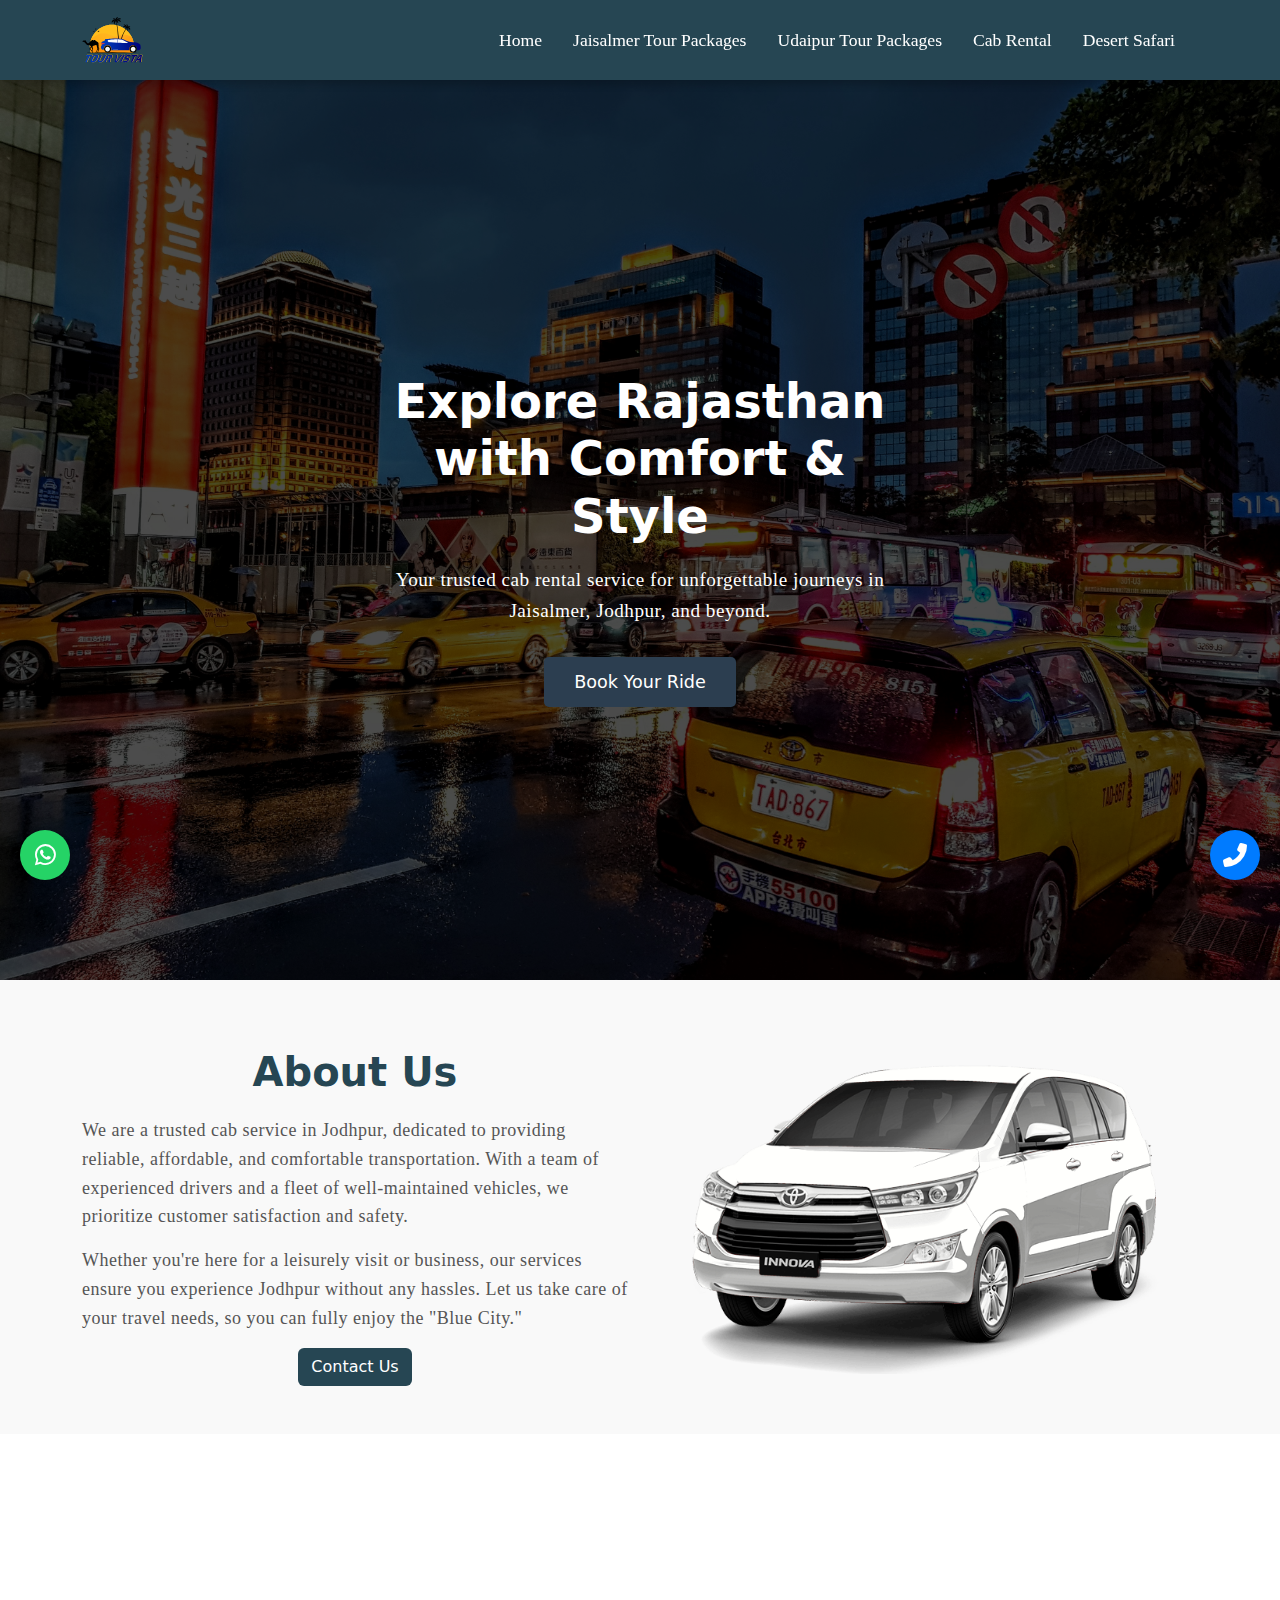
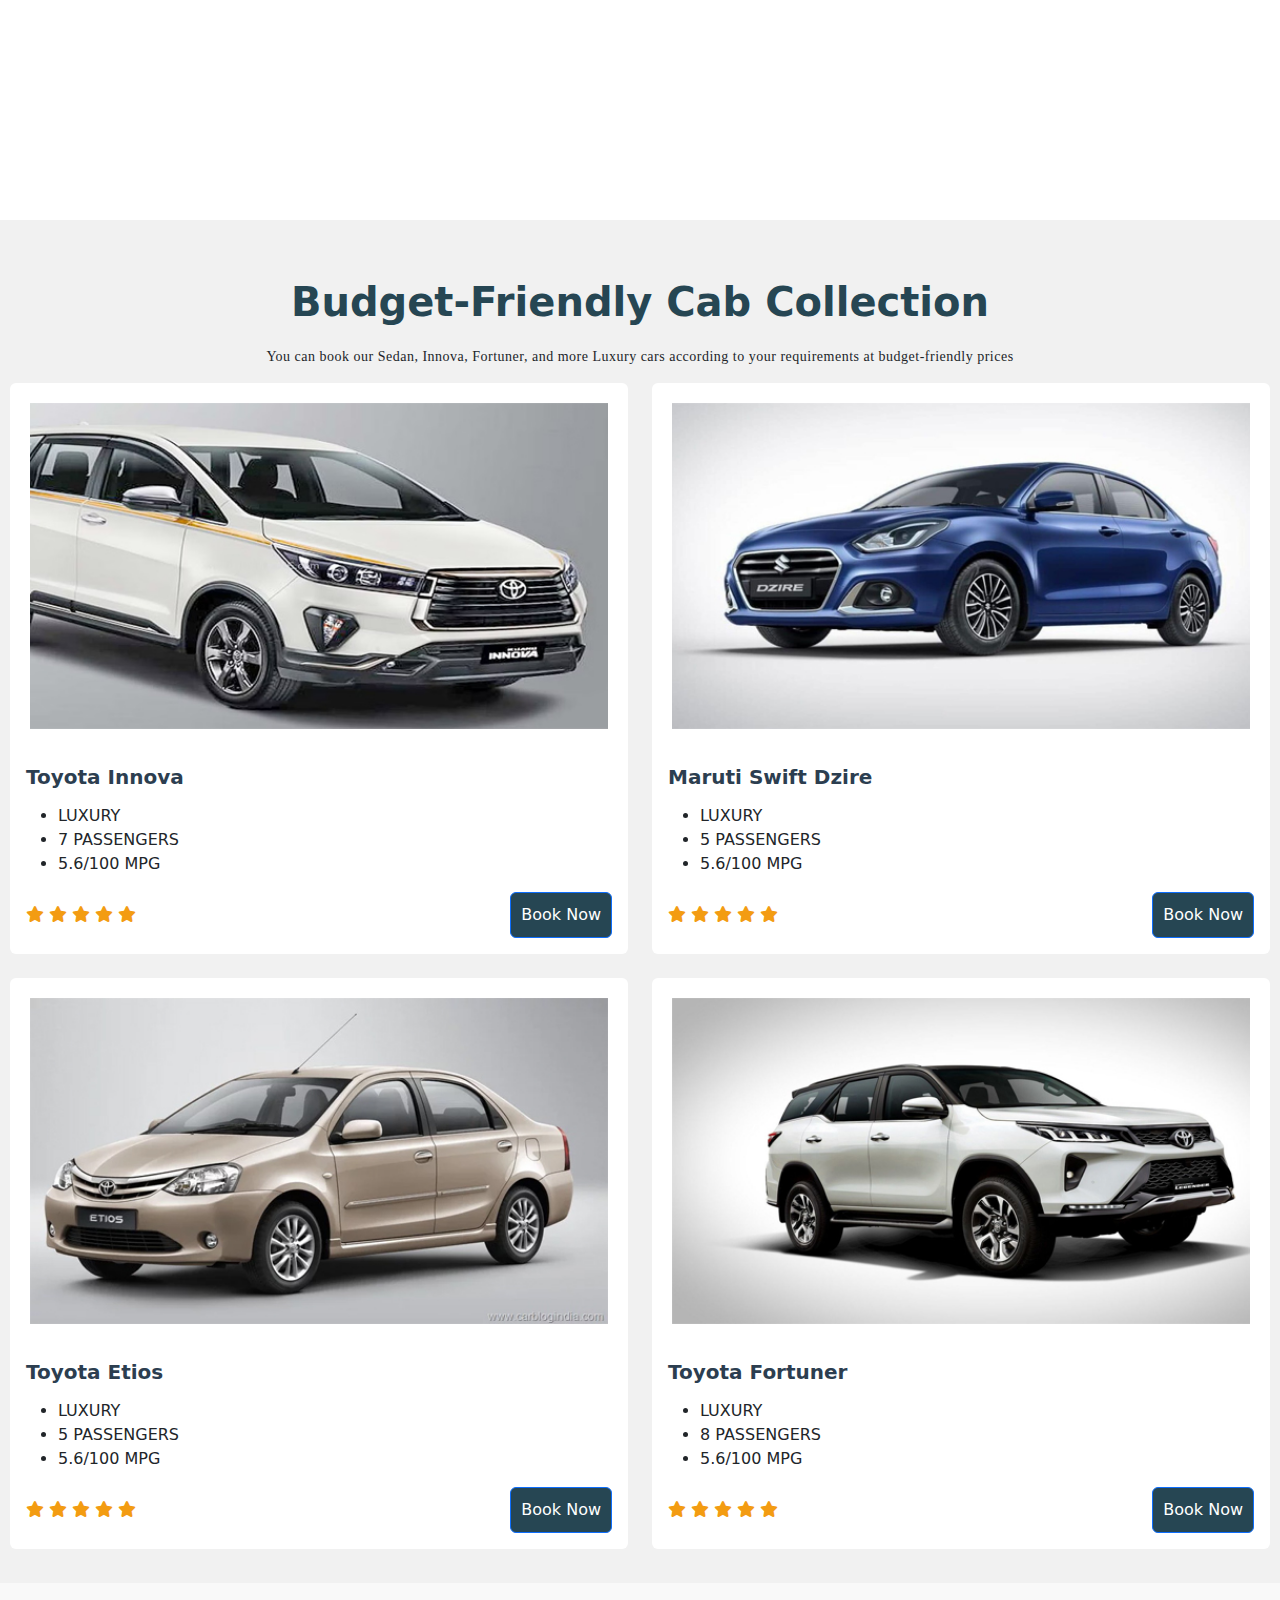
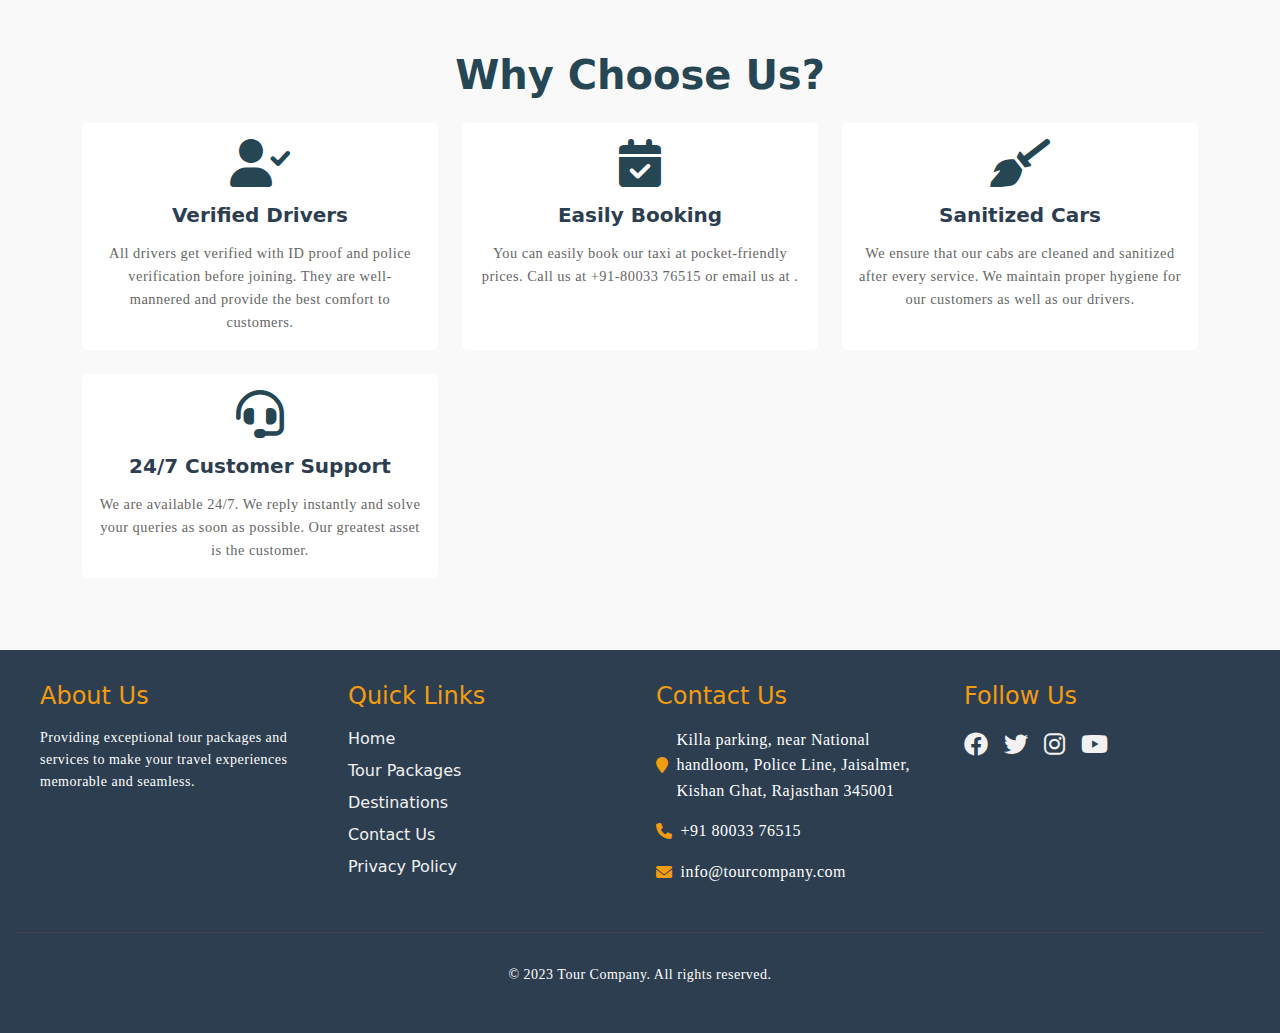
<file: cabrental.html>
<!doctype html>
<html lang="en">
  <head>
    <meta charset="utf-8">
    <meta name="viewport" content="width=device-width, initial-scale=1">
    <title>Cab Rental</title>
    <link href="https://cdn.jsdelivr.net/npm/bootstrap@5.3.3/dist/css/bootstrap.min.css" rel="stylesheet" integrity="sha384-QWTKZyjpPEjISv5WaRU9OFeRpok6YctnYmDr5pNlyT2bRjXh0JMhjY6hW+ALEwIH" crossorigin="anonymous">
    <link rel="stylesheet" href="https://cdnjs.cloudflare.com/ajax/libs/font-awesome/6.0.0-beta3/css/all.min.css">

       <!-- Owl Carousel CSS -->
       <link rel="stylesheet" href="https://cdnjs.cloudflare.com/ajax/libs/OwlCarousel2/2.3.4/assets/owl.carousel.min.css" />
       <link rel="stylesheet" href="https://cdnjs.cloudflare.com/ajax/libs/OwlCarousel2/2.3.4/assets/owl.theme.default.min.css" />

       <link rel="stylesheet" href="cabrental.css">

  </head>
  <body>


    
    <!-- WhatsApp Button -->
    <a href="https://wa.link/q9j4ri" class="whatsapp-button" target="_blank">
      <i class="fab fa-whatsapp"></i>
    </a>
    
    <!-- Call Button -->
    <a href="tel:+91-80033 76515" class="call-button">
      <i class="fas fa-phone-alt"></i>
    </a>


  <!-- navbar -->

  
<!-- Sticky Navbar -->
<nav class="navbar navbar-expand-lg navbar-dark sticky-top">
    <div class="container">
      <!-- Brand Name -->
      <a class="navbar-brand" href="index.html"><img src="images/logo.svg" alt="" class="logo"></a>
      <!-- Navbar Toggler for small screens -->
      <button class="navbar-toggler" type="button" data-bs-toggle="collapse" data-bs-target="#navbarNav" aria-controls="navbarNav" aria-expanded="false" aria-label="Toggle navigation">
        <span class="navbar-toggler-icon"></span>
      </button>
      <!-- Navbar Links -->
      <div class="collapse navbar-collapse" id="navbarNav">
        <ul class="navbar-nav ms-auto">
          <li class="nav-item">
            <a class="nav-link" href="index.html">Home</a>
          </li>
          <li class="nav-item">
            <a class="nav-link" href="jhodpur.html">Jaisalmer Tour Packages</a>
          </li>
          <li class="nav-item">
            <a class="nav-link" href="udaipur.html">Udaipur Tour Packages</a>
          </li>
          <li class="nav-item">
            <a class="nav-link" href="cabrental.html">Cab Rental</a>
          </li>
          <li class="nav-item">
            <a class="nav-link" href="desertsafari.html">Desert Safari</a>
          </li>
        </ul>
      </div>
    </div>
  </nav>
  

  

  <section class="hero-section">
    <div class="overlay"></div>
    <div class="hero-content">
      <h1>Explore Rajasthan with Comfort & Style</h1>
      <p>Your trusted cab rental service for unforgettable journeys in Jaisalmer, Jodhpur, and beyond.</p>
      <a href="tel:80033 76515" class="hero-btn">Book Your Ride</a>
    </div>
  </section>
  <!-- about us -->
  <section class="about-section py-5">
    <div class="container">
      <div class="row align-items-center">
        <!-- Left side text -->
        <div class="col-md-6">
          <h1>About Us</h1>
          <p>We are a trusted cab service in Jodhpur, dedicated to providing reliable, affordable, and comfortable transportation. With a team of experienced drivers and a fleet of well-maintained vehicles, we prioritize customer satisfaction and safety.</p>
          <p>Whether you're here for a leisurely visit or business, our services ensure you experience Jodhpur without any hassles. Let us take care of your travel needs, so you can fully enjoy the "Blue City."</p>
          <div class="text-center">
            <a href=" https://wa.link/q9j4ri
            " class="btn text-primary btnbook2"> Contact Us</a>
          </div>
        </div>

        <!-- Right side image -->
        <div class="col-md-6">
          <img src="cabimg/about-us.png" alt="Jodhpur Cab Service" class="img-fluid rounded">
        </div>
      </div>
    </div>
  </section>

  <!-- feature section -->

  <section class="features-section text-white text-center">
    <!-- Background Image -->
    <div class="fixed-bg"></div>
  
    <!-- Overlay Content -->
    <div class="container py-5">
      <div class="row">
        <!-- Feature 1 -->
        <div class="col-md-4">
          <div class="feature-box p-4">
            <i class="fas fa-tags fa-3x mb-3"></i> <!-- Icon for Best Price Guaranteed -->
            <h3>Best Price Guaranteed</h3>
            <p>A more recently with desktop softy like Aldus PageMaker.</p>
          </div>
        </div>
        <!-- Feature 2 -->
        <div class="col-md-4">
          <div class="feature-box p-4">
            <i class="fas fa-headset fa-3x mb-3"></i> <!-- Icon for 24/7 Customer Care -->
            <h3>24/7 Customer Care</h3>
            <p>Customer service at Lucky Cab Service, available anytime.</p>
          </div>
        </div>
        <!-- Feature 3 -->
        <div class="col-md-4">
          <div class="feature-box p-4">
            <i class="fas fa-calendar-alt fa-3x mb-3"></i> <!-- Icon for Easy Bookings -->
            <h3>Easy Bookings</h3>
            <p>Booking calendar to ensure seamless and convenient reservations.</p>
          </div>
        </div>
      </div>
    </div>
  </section>
  
  <!-- cab collection -->

  <div class="container-fluid mt-5" style="background-color: rgb(241, 241, 241); padding: 10px; margin-top: 20px;">
    <h1 class="text-center mt-5">Budget-Friendly Cab Collection</h1>
    <p class="text-center">You can book our Sedan, Innova, Fortuner, and more Luxury cars according to your requirements at budget-friendly prices</p>
    <div class="row">
        <div class="col-md-6 mb-4">
            <div class="card">
               
              
                <img src="cabimg/cab-1.jpg" class="card-img-top" alt="Toyota Innova">
                <div class="card-body">
                  <h5 class="card-title">Toyota Innova</h5>

                    <p class="card-text">
                        <ul>
                            <li>LUXURY</li>
                            <li>7 PASSENGERS</li>
                            <li>5.6/100 MPG</li>
                        </ul>
                    </p>
                    <div class="d-flex justify-content-between align-items-center">

                      <div class="rating ">
                        <span class="fa fa-star checked"></span>
                        <span class="fa fa-star checked"></span>
                        <span class="fa fa-star checked"></span>
                        <span class="fa fa-star checked"></span>
                        <span class="fa fa-star checked"></span>
                    </div>                      <a href="tel:80033 76515" class="btn btn-primary btnbook">Book Now</a>
                    </div>
                   
                    
                </div>
            </div>
        </div>
<div class="col-md-6 mb-4">
            <div class="card">
             
              
                <img src="cabimg/cab-2.jpg" class="card-img-top" alt="Maruti Suzuki Ertiga">
                <div class="card-body">
                  <h5 class="card-title">Maruti Swift Dzire</h5>

                    <p class="card-text">
                        <ul>
                            <li>LUXURY</li>
                            <li>5 PASSENGERS</li>
                            <li>5.6/100 MPG</li>
                        </ul>
                    </p>
                    <div class="d-flex justify-content-between align-items-center">
                      <div class="rating ">
                        <span class="fa fa-star checked"></span>
                        <span class="fa fa-star checked"></span>
                        <span class="fa fa-star checked"></span>
                        <span class="fa fa-star checked"></span>
                        <span class="fa fa-star checked"></span>
                    </div>
                        <a href="tel:80033 76515" class="btn btn-primary">Book Now</a>
                    </div>
                  
                </div>
            </div>
        </div>
    </div>


    <div class="row">
      <div class="col-md-6 mb-4">
          <div class="card">
           
            
              <img src="cabimg/cab-3.jpg" class="card-img-top" alt="Toyota Innova">
              <div class="card-body">
                <h5 class="card-title">Toyota Etios</h5>

                  <p class="card-text">
                      <ul>
                          <li>LUXURY</li>
                          <li>5 PASSENGERS</li>
                          <li>5.6/100 MPG</li>
                      </ul>
                  </p>
                  <div class="d-flex justify-content-between align-items-center">
                    <div class="rating ">
                      <span class="fa fa-star checked"></span>
                      <span class="fa fa-star checked"></span>
                      <span class="fa fa-star checked"></span>
                      <span class="fa fa-star checked"></span>
                      <span class="fa fa-star checked"></span>
                  </div>
                      <a href="tel:80033 76515" class="btn btn-primary">Book Now</a>
                  </div>
               
              </div>
          </div>
      </div>
<div class="col-md-6 mb-4">
          <div class="card">
            
            
              <img src="cabimg/cab-4.jpg" class="card-img-top" alt="Maruti Suzuki Ertiga">
              <div class="card-body">
                <h5 class="card-title">Toyota Fortuner</h5>

                  <p class="card-text">
                      <ul>
                          <li>LUXURY</li>
                          <li>8 PASSENGERS</li>
                          <li>5.6/100 MPG</li>
                      </ul>
                  </p>
                  <div class="d-flex justify-content-between align-items-center">
                    <div class="rating">
                      <span class="fa fa-star checked"></span>
                      <span class="fa fa-star checked"></span>
                      <span class="fa fa-star checked"></span>
                      <span class="fa fa-star checked"></span>
                      <span class="fa fa-star checked"></span>
                  </div>
                      <a href="tel:80033 76515" class="btn btn-primary">Book Now</a>
                  </div>
               
              </div>
          </div>
      </div>
  </div>

</div>
  

<!-- why choose us -->

<section class="why-choose-us py-5">
  <div class="container">
    <h1 class="text-center mb-4">Why Choose Us?</h1>
    <div class="row">
      <!-- Feature 1: Verified Drivers -->
      <div class="col-md-6 col-lg-4 mb-4">
        <div class="card h-100 text-center">
          <div class="card-body">
            <i class="fas fa-user-check fa-3x mb-3 "></i>
            <h5 class="card-title">Verified Drivers</h5>
            <p class="card-text">All drivers get verified with ID proof and police verification before joining. They are well-mannered and provide the best comfort to customers.</p>
          </div>
        </div>
      </div>

      <!-- Feature 2: Easy Booking -->
      <div class="col-md-6 col-lg-4 mb-4">
        <div class="card h-100 text-center">
          <div class="card-body">
            <i class="fas fa-calendar-check fa-3x mb-3 "></i>
            <h5 class="card-title">Easily Booking</h5>
            <p class="card-text">You can easily book our taxi at pocket-friendly prices. Call us at +91-80033 76515 or email us at .</p>
          </div>
        </div>
      </div>

      <!-- Feature 3: Sanitized Cars -->
      <div class="col-md-6 col-lg-4 mb-4">
        <div class="card h-100 text-center">
          <div class="card-body">
            <i class="fas fa-broom fa-3x mb-3"></i>
            <h5 class="card-title">Sanitized Cars</h5>
            <p class="card-text">We ensure that our cabs are cleaned and sanitized after every service. We maintain proper hygiene for our customers as well as our drivers.</p>
          </div>
        </div>
      </div>

      <!-- Feature 4: 24/7 Customer Support -->
      <div class="col-md-6 col-lg-4 mb-4">
        <div class="card h-100 text-center">
          <div class="card-body">
            <i class="fas fa-headset fa-3x mb-3 "></i>
            <h5 class="card-title">24/7 Customer Support</h5>
            <p class="card-text">We are available 24/7. We reply instantly and solve your queries as soon as possible. Our greatest asset is the customer.</p>
          </div>
        </div>
      </div>
    </div>
  </div>
</section>

<!-- reviews -->

<!-- footer -->
<footer class="footer-section">
  <div class="footer-content">
      <!-- Company Info -->
      <div class="footer-about">
          <h3>About Us</h3>
          <p class="text-white">Providing exceptional tour packages and services to make your travel experiences memorable and seamless.</p>
      </div>
      
      <!-- Quick Links -->
      <div class="footer-links">
          <h3>Quick Links</h3>
          <ul>
              <li><a href="#">Home</a></li>
              <li><a href="#">Tour Packages</a></li>
              <li><a href="#">Destinations</a></li>
              <li><a href="#">Contact Us</a></li>
              <li><a href="#">Privacy Policy</a></li>
          </ul>
      </div>

      <!-- Contact Info -->
      <div class="footer-contact">
          <h3>Contact Us</h3>
          <p><i class="fa fa-map-marker"></i> Killa parking, near National handloom, Police Line, Jaisalmer, Kishan Ghat, Rajasthan 345001</p>
          <p><i class="fa fa-phone"></i> +91 80033 76515</p>
          <p><i class="fa fa-envelope"></i> info@tourcompany.com</p>
      </div>

      <!-- Social Media Links -->
      <div class="footer-social">
          <h3>Follow Us</h3>
          <div class="social-icons">
              <a href="#"><i class="fab fa-facebook"></i></a>
              <a href="#"><i class="fab fa-twitter"></i></a>
              <a href="#"><i class="fab fa-instagram"></i></a>
              <a href="#"><i class="fab fa-youtube"></i></a>
          </div>
      </div>
  </div>
  
  <!-- Copyright -->
  <div class="footer-bottom">
      <p class="text-white">&copy; 2023 Tour Company. All rights reserved.</p>
  </div>
</footer>


    <script src="https://cdn.jsdelivr.net/npm/bootstrap@5.3.3/dist/js/bootstrap.bundle.min.js" integrity="sha384-YvpcrYf0tY3lHB60NNkmXc5s9fDVZLESaAA55NDzOxhy9GkcIdslK1eN7N6jIeHz" crossorigin="anonymous"></script>
    <!-- jQuery, Popper.js, and Bootstrap JS -->
<script src="https://code.jquery.com/jquery-3.5.1.slim.min.js"></script>
<script src="https://cdn.jsdelivr.net/npm/@popperjs/core@2.9.2/dist/umd/popper.min.js"></script>


<!-- Owl Carousel JS -->
<script src="https://cdnjs.cloudflare.com/ajax/libs/OwlCarousel2/2.3.4/owl.carousel.min.js"></script>



<script>
  $(document).ready(function(){
      $('.owl-carousel').owlCarousel({
          loop: true,
          margin: 10,
          nav: true,
          responsive: {
              0: {
                  items: 1
              },
              600: {
                  items: 2
              },
              1000: {
                  items: 3
              }
          }
      });
  });
</script>
  </body>
</html>
</file>
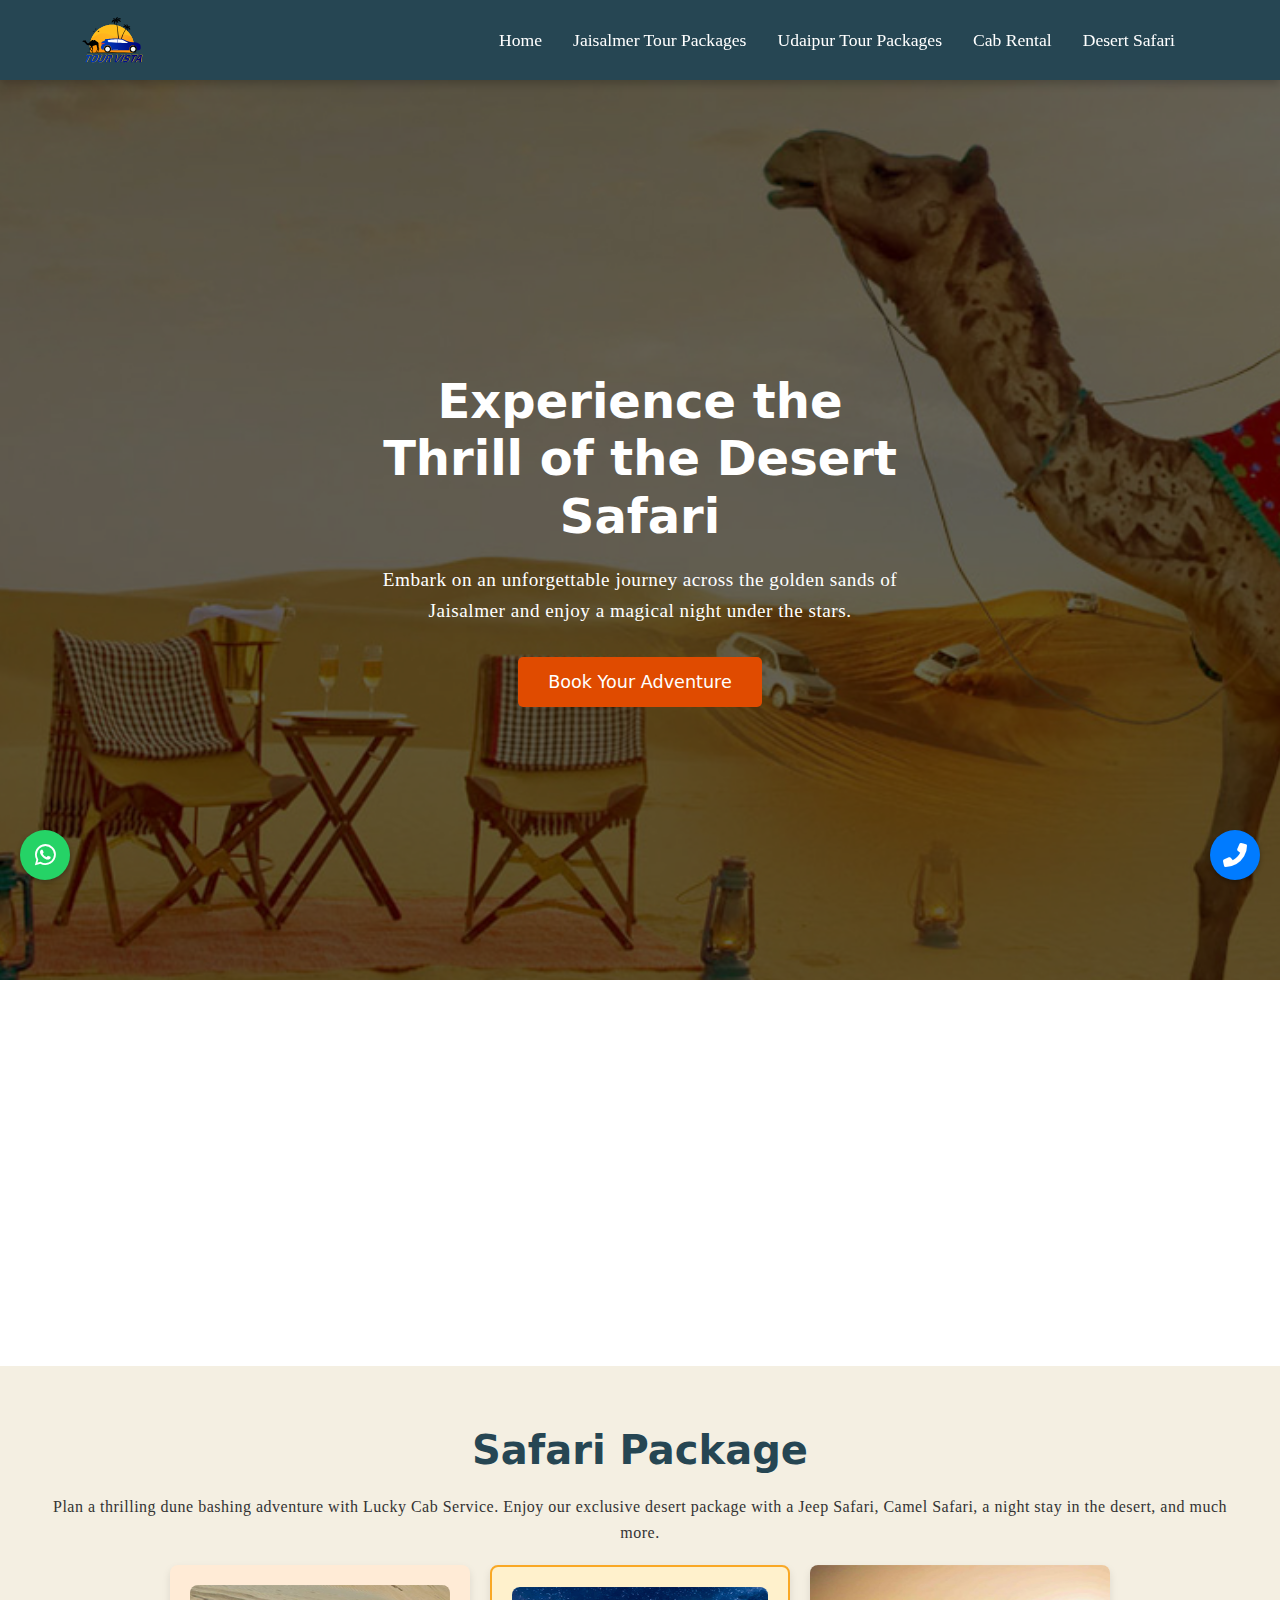
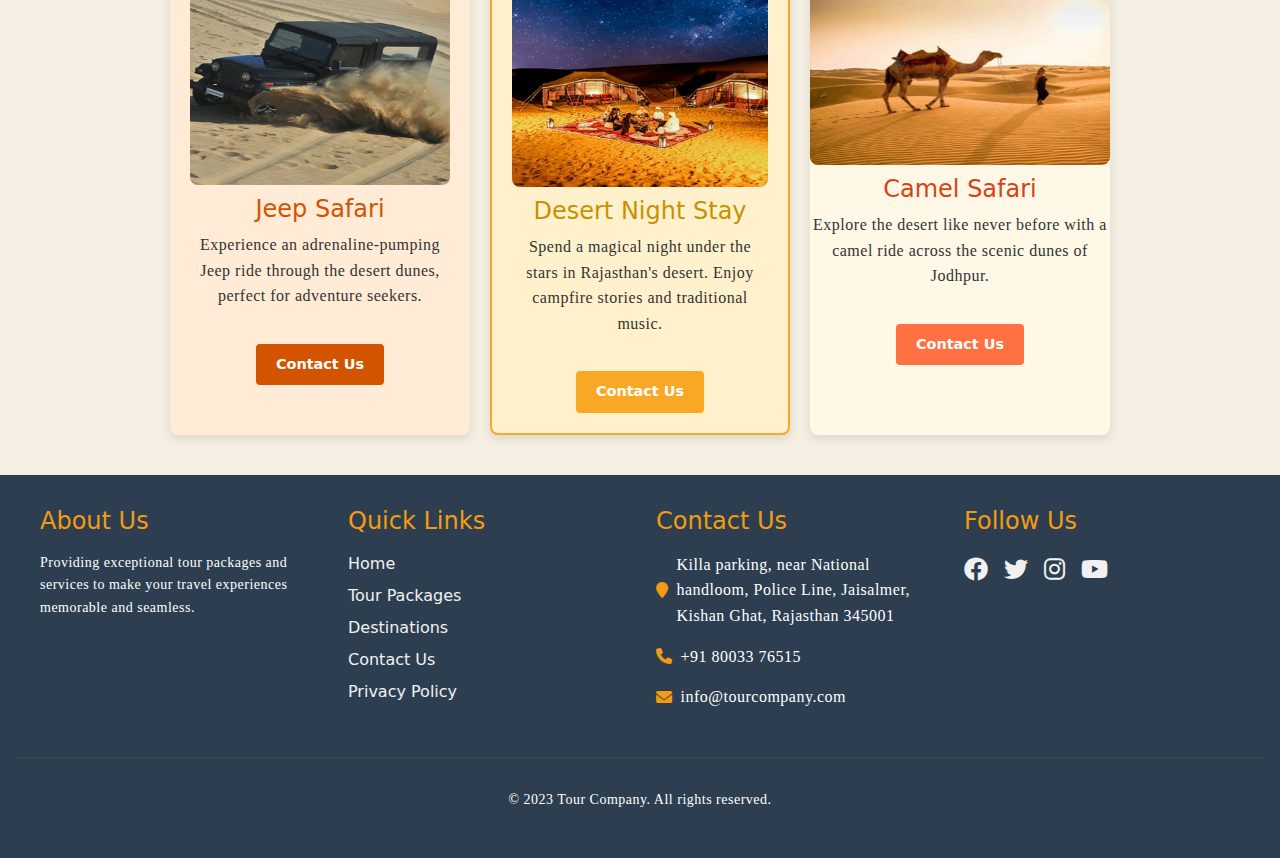
<file: desertsafari.html>
<!doctype html>
<html lang="en">
  <head>
    <meta charset="utf-8">
    <meta name="viewport" content="width=device-width, initial-scale=1">
    <title>Desert Safari</title>
    <link href="https://cdn.jsdelivr.net/npm/bootstrap@5.3.3/dist/css/bootstrap.min.css" rel="stylesheet" integrity="sha384-QWTKZyjpPEjISv5WaRU9OFeRpok6YctnYmDr5pNlyT2bRjXh0JMhjY6hW+ALEwIH" crossorigin="anonymous">
    <link rel="stylesheet" href="https://cdnjs.cloudflare.com/ajax/libs/font-awesome/6.0.0-beta3/css/all.min.css">

       <!-- Owl Carousel CSS -->
       <link rel="stylesheet" href="https://cdnjs.cloudflare.com/ajax/libs/OwlCarousel2/2.3.4/assets/owl.carousel.min.css" />
       <link rel="stylesheet" href="https://cdnjs.cloudflare.com/ajax/libs/OwlCarousel2/2.3.4/assets/owl.theme.default.min.css" />

       <link rel="stylesheet" href="cabrental.css">

  </head>
  <body>


 
    
       <!-- WhatsApp Button -->
       <a href="https://wa.link/q9j4ri" class="whatsapp-button" target="_blank">
        <i class="fab fa-whatsapp"></i>
      </a>
      
      <!-- Call Button -->
      <a href="tel:+91-80033 76515" class="call-button">
        <i class="fas fa-phone-alt"></i>
      </a>
  

  <!-- navbar -->

  
<!-- Sticky Navbar -->
<nav class="navbar navbar-expand-lg navbar-dark sticky-top">
    <div class="container">
      <!-- Brand Name -->
      <a class="navbar-brand" href="index.html"><img src="images/logo.svg" alt="" class="logo"></a>
      <!-- Navbar Toggler for small screens -->
      <button class="navbar-toggler" type="button" data-bs-toggle="collapse" data-bs-target="#navbarNav" aria-controls="navbarNav" aria-expanded="false" aria-label="Toggle navigation">
        <span class="navbar-toggler-icon"></span>
      </button>
      <!-- Navbar Links -->
      <div class="collapse navbar-collapse" id="navbarNav">
        <ul class="navbar-nav ms-auto">
          <li class="nav-item">
            <a class="nav-link" href="index.html">Home</a>
          </li>
          <li class="nav-item">
            <a class="nav-link" href="jhodpur.html">Jaisalmer Tour Packages</a>
          </li>
          <li class="nav-item">
            <a class="nav-link" href="udaipur.html">Udaipur Tour Packages</a>
          </li>
          <li class="nav-item">
            <a class="nav-link" href="cabrental.html">Cab Rental</a>
          </li>
          <li class="nav-item">
            <a class="nav-link" href="desertsafari.html">Desert Safari</a>
          </li>
        </ul>
      </div>
    </div>
  </nav>
 
  


  <section class="safari-hero-section">
    <div class="safari-overlay"></div>
    <div class="safari-hero-content">
      <h1>Experience the Thrill of the Desert Safari</h1>
      <p>Embark on an unforgettable journey across the golden sands of Jaisalmer and enjoy a magical night under the stars.</p>
      <a href="tel:+91-80033 76515" class="safari-hero-btn">Book Your Adventure</a>
    </div>
  </section>
  

  <!-- feature section -->

  <section class="features-section text-white text-center mt-5">
    <!-- Background Image -->
    <div class="fixed-bg"></div>
  
    <!-- Overlay Content -->
    <div class="container py-5">
      <div class="row">
        <!-- Feature 1 -->
        <div class="col-md-4">
          <div class="feature-box p-4">
            <i class="fas fa-tags fa-3x mb-3"></i> <!-- Icon for Best Price Guaranteed -->
            <h3>Best Price Guaranteed</h3>
            <p>A more recently with desktop softy like Aldus PageMaker.</p>
          </div>
        </div>
        <!-- Feature 2 -->
        <div class="col-md-4">
          <div class="feature-box p-4">
            <i class="fas fa-headset fa-3x mb-3"></i> <!-- Icon for 24/7 Customer Care -->
            <h3>24/7 Customer Care</h3>
            <p>Customer service at Lucky Cab Service, available anytime.</p>
          </div>
        </div>
        <!-- Feature 3 -->
        <div class="col-md-4">
          <div class="feature-box p-4">
            <i class="fas fa-calendar-alt fa-3x mb-3"></i> <!-- Icon for Easy Bookings -->
            <h3>Easy Bookings</h3>
            <p>Booking calendar to ensure seamless and convenient reservations.</p>
          </div>
        </div>
      </div>
    </div>
  </section>
  
  <!-- desert safari -->
  <section id="safari-package">
    <h1>Safari Package</h1>
    <p>Plan a thrilling dune bashing adventure with Lucky Cab Service. Enjoy our exclusive desert package with a Jeep Safari, Camel Safari, a night stay in the desert, and much more.</p>
    
    <div class="package-cards">
        <!-- Jeep Safari Card -->
        <div class="card-jeep-safari">
            <img src="images/jeep-safari.jpg" alt="Jeep Safari">
            <h3>Jeep Safari</h3>
            <p>Experience an adrenaline-pumping Jeep ride through the desert dunes, perfect for adventure seekers.</p>
            <a href="https://wa.link/q9j4ri
            " class="contact-jeep-safari-btn">Contact Us</a>
        </div>
        
        <!-- Desert Night Stay Card -->
        <div class="card-desert-stay">
            <img src="images/desert-night.jpg" alt="Desert Night Stay">
            <h3>Desert Night Stay</h3>
            <p>Spend a magical night under the stars in Rajasthan's desert. Enjoy campfire stories and traditional music.</p>
            <a href="https://wa.link/q9j4ri
            " class="contact-desert-stay-btn">Contact Us</a>
        </div>
        
        <!-- Camel Safari Card -->
        <div class="card-camel-safari">
            <img src="images/camel-safari.jpg" alt="Camel Safari">
            <h3>Camel Safari</h3>
            <p>Explore the desert like never before with a camel ride across the scenic dunes of Jodhpur.</p>
            <a href="https://wa.link/q9j4ri
            " class="contact-camel-safari-btn">Contact Us</a>
        </div>
    </div>
</section>

<!-- reviews -->
 

<!-- footer -->
<footer class="footer-section">
  <div class="footer-content">
      <!-- Company Info -->
      <div class="footer-about">
          <h3>About Us</h3>
          <p class="text-white">Providing exceptional tour packages and services to make your travel experiences memorable and seamless.</p>
      </div>
      
      <!-- Quick Links -->
      <div class="footer-links">
          <h3>Quick Links</h3>
          <ul>
              <li><a href="#">Home</a></li>
              <li><a href="#">Tour Packages</a></li>
              <li><a href="#">Destinations</a></li>
              <li><a href="#">Contact Us</a></li>
              <li><a href="#">Privacy Policy</a></li>
          </ul>
      </div>

      <!-- Contact Info -->
      <div class="footer-contact">
          <h3>Contact Us</h3>
          <p><i class="fa fa-map-marker"></i> Killa parking, near National handloom, Police Line, Jaisalmer, Kishan Ghat, Rajasthan 345001</p>
          <p><i class="fa fa-phone"></i> +91 80033 76515</p>
          <p><i class="fa fa-envelope"></i> info@tourcompany.com</p>
      </div>

      <!-- Social Media Links -->
      <div class="footer-social">
          <h3>Follow Us</h3>
          <div class="social-icons">
              <a href="#"><i class="fab fa-facebook"></i></a>
              <a href="#"><i class="fab fa-twitter"></i></a>
              <a href="#"><i class="fab fa-instagram"></i></a>
              <a href="#"><i class="fab fa-youtube"></i></a>
          </div>
      </div>
  </div>
  
  <!-- Copyright -->
  <div class="footer-bottom">
      <p class="text-white">&copy; 2023 Tour Company. All rights reserved.</p>
  </div>
</footer>
    <script src="https://cdn.jsdelivr.net/npm/bootstrap@5.3.3/dist/js/bootstrap.bundle.min.js" integrity="sha384-YvpcrYf0tY3lHB60NNkmXc5s9fDVZLESaAA55NDzOxhy9GkcIdslK1eN7N6jIeHz" crossorigin="anonymous"></script>
    <!-- jQuery, Popper.js, and Bootstrap JS -->
<script src="https://code.jquery.com/jquery-3.5.1.slim.min.js"></script>
<script src="https://cdn.jsdelivr.net/npm/@popperjs/core@2.9.2/dist/umd/popper.min.js"></script>


<!-- Owl Carousel JS -->
<script src="https://cdnjs.cloudflare.com/ajax/libs/OwlCarousel2/2.3.4/owl.carousel.min.js"></script>



<script>
  $(document).ready(function(){
      $('.owl-carousel').owlCarousel({
          loop: true,
          margin: 10,
          nav: true,
          responsive: {
              0: {
                  items: 1
              },
              600: {
                  items: 2
              },
              1000: {
                  items: 3
              }
          }
      });
  });
</script>
  </body>
</html>
</file>
<file: cabrental.css>
.logo{

  height: 50px;
  width: 100%;
}
.whatsapp-button, .call-button {
  position: fixed;
  bottom: 20px; /* Distance from the bottom */
  width: 50px; /* Width of the button */
  height: 50px; /* Height of the button */
  border-radius: 50%; /* Make it circular */
  display: flex;
  justify-content: center;
  align-items: center;
  font-size: 24px; /* Icon size */
  color: white; /* Icon color */
  box-shadow: 0 2px 5px rgba(0, 0, 0, 0.3); /* Shadow effect */
  z-index: 1000; /* Ensure it appears above other elements */
}

.whatsapp-button {
  left: 20px; /* Position from the left */
  background-color: #25D366; /* WhatsApp color */
}

.call-button {
  right: 20px; /* Position from the right */
  background-color: #007bff; /* Call button color */
}

/* Optional: Add hover effect */
.whatsapp-button:hover, .call-button:hover {
  opacity: 0.8; /* Slightly reduce opacity on hover */
}
a{
  text-decoration: none;
}

.hero-section {
  position: relative;
  height: 100vh;
  background: url('cabimg/cabbghero.jpg') center/cover no-repeat;
  display: flex;
  align-items: center;
  justify-content: center;
  color: #fff;
}

.overlay {
  position: absolute;
  top: 0;
  left: 0;
  width: 100%;
  height: 100%;
  background: rgba(0, 0, 0, 0.7); /* Darker overlay for clarity */
}

.hero-content {
  position: relative;
  text-align: center;
  max-width: 600px;
  padding: 20px;
  z-index: 1;
}

.hero-content h1 {
  font-size: 3rem;
  margin-bottom: 20px;
  color: white;
}

.hero-content p {
  font-size: 1.2rem;
  margin-bottom: 30px;
}

.hero-btn {
  display: inline-block;
  padding: 12px 30px;
  font-size: 1.1rem;
  color: #fff;
  background-color: #2c3e50;
  text-decoration: none;
  border-radius: 5px;
  transition: background 0.3s ease;
}

.hero-btn:hover {
  background-color: #e04b00;
}
p {
    font-family: 'Georgia', serif; /* Elegant serif font */
    font-size: 14px;               /* Font size */

    line-height: 1.6;              /* Spacing between lines */
    letter-spacing: 0.5px;         /* Slightly increase space between letters */
    margin: 15px 0;                /* Space above and below paragraphs */
}

.carousel-item img{
    height: 600px;
}
.carousel-caption {
    position: absolute;
    top: 50%;
    left: 50%;
    transform: translate(-50%, -50%);
    color: #fff;
    text-align: center;

    padding: 20px;
    border-radius: 8px;
  }
  
  .carousel-caption h5,
  .carousel-caption p {
    font-size: 1.2rem; /* Adjust text size */
  }
  
  @media (max-width: 768px) {
    .carousel-caption h5 {
      font-size: 1rem;
    }
    .carousel-caption p {
      font-size: 0.9rem;
    }
    .carousel-item img{
        height: 300px;
    }
  }
  
/* top header */
.top-header {
    background-color:white; /* Royal Blue */
    color: #ffffff;
    padding: 10px 0;
  }
  .top-header a {
    color: black;
    text-decoration: none;
  }

   /* Navbar styling */
   .navbar {
    background-color: #264653; /* Royal Blue */
    font-family: 'Playfair Display', serif; /* Royal, elegant font */
    padding: 10px 20px;
  }
  .navbar-brand {
    font-size: 1.5rem;
    font-weight: bold;
    color: #E9C46A; /* Sandy Beige */
  }
  .navbar-nav .nav-link {
    color: #ffffff;
    font-size: 1.1rem;
    margin-right: 15px;
    transition: color 0.3s ease;
  }
  .navbar-nav .nav-link:hover {
    color: #F4A261; /* Deep Orange on hover */
  }
  .sticky-top {
    box-shadow: 0px 4px 8px rgba(0, 0, 0, 0.2); /* Adds subtle shadow for stickiness */
  }

    
    
    /* about us */

    .about-section {
        background-color: #f9f9f9;
      }
      
      .about-section h2 {
        font-size: 28px;
        color: #333;
        margin-bottom: 20px;
      }
      
      .about-section p {
        font-size: 18px;
        color: #555;
        line-height: 1.6;
      }
   
      
      /* features section */

      /* Section Styling */
.features-section {
    position: relative;
    padding: 10px 0;
    color: #fff;
    text-align: center;
    overflow: hidden;
  }
  
  .fixed-bg {
    position: absolute;
    top: 0;
    left: 0;
    width: 100%;
    height: 100%;
    background-image: url('cabimg/cabbg.jpg'); /* Replace with your image path */
    background-size: cover;
    background-attachment: fixed;
    background-position: center;
    z-index: -1;

    filter: blur(4px);
  }
  
  .feature-box {

    border-radius: 10px;

}
  
  .feature-box h3 {
    font-size: 24px;
    margin-bottom: 15px;
  }
  
  .feature-box p {
    font-size: 16px;
    line-height: 1.6;
  }

  /* cab collection */

  .cab-collections {
    background-color: #f9f9f9;
  }
  
  .cab-collections h2 {
    font-size: 2rem;
    color: #333;
  }
  
  .card {
    border: none;
    transition: transform 0.3s;

}
  
  .card:hover {
    transform: translateY(-10px);
  }
  
  .card-title {
    font-size: 1.25rem;
    color: #2c3e50 !important;
    font-weight: 700;
  }
  
  .card p {
    font-size: 0.9rem;
    color: #666;
  }
  
.btnbook2{
    background-color: #264653;
    color: white !important;
}
.btnbook2:hover{
    background-color: #376172;
}

  
  /* why choose us */
  .why-choose-us {
    background-color: #f9f9f9;
  }
  
  .why-choose-us h2 {
    font-size: 2rem;
    color: #333;
  }

  .why-choose-us .fas{
    color:#264653;
  }
  
  .card {
    border: none;
    transition: transform 0.3s;
  }

  .card img{
    padding: 20px;
    border-radius: 20px !important;
  }
  
  .card:hover {
    transform: translateY(-10px);
  }
  
  .card-title {
    font-size: 1.25rem;
    color: #333;
  }
  
  .card-text {
    font-size: 0.9rem;
    color: #666;
  }
  
  .btn-primary {
    background-color: #264653;
    padding: 10px;

}
  .rating .fa-star{
color: #f39c12;
  }

  /* reviews
   */
   
.my-custom-carousel .my-carousel-item {
    padding: 20px;
    border-radius: 12px;
    box-shadow: rgba(0, 0, 0, 0.24) 0px 3px 8px;
    margin: 5px;
    background-color: #f8f8f8;
  }
  .my-review-card img.my-review-img {
    width: 70px !important;
    height: 70px !important;
    border-radius: 50%;
    object-fit: cover;
  }
  
  
  .my-review-card img.my-review-img2 {
    width: 30px !important;
    height: 30px !important;
    border-radius: 50%;
    object-fit: cover;
    position: relative;
    margin-top: 50px;
  margin-left: -25px;
  }
  
  .my-review-header {
    display: flex;
    align-items: center;
    margin-bottom: 12px;
  }
  .my-review-name {
    font-weight: bold;
    margin-left: 12px;
  }
  .my-review-verified {
    color: #3498db;
    margin-left: 6px;
  }
  .my-review-date {
    font-size: 13px;
    color: #7f8c8d;
    margin-left: 10px;
  }
  .my-review-rating {
    color: #fcbf02;
    margin: 12px 0;
  }
  .my-review-text {
    font-size: 16px;
  }
  
  
  /* Media Queries */
  @media (max-width: 768px) {
    .my-custom-carousel .my-carousel-item {
      padding: 15px;
    }
    .my-review-card img.my-review-img {
      width: 60px;
      height: 60px;
    }
    .my-review-text {
      font-size: 14px;
    }
  }
  @media (max-width: 576px) {
    .my-custom-carousel .my-carousel-item {
      padding: 10px;
    }
    .my-review-card img.my-review-img {
      width: 50px;
      height: 50px;
    }
    .my-review-text {
      font-size: 13px;
    }
  }
  
  
  
  
  
  
  
  
    /* Media query for mobile devices */
    @media (max-width: 768px) {
      .googlereview {
          text-align: center;
      }
      .star-rating {
  font-size: 15px;
      }
  }
  
  .googlelogofull {
      width: 100px;
      height: 40px;
      margin-right: 10px;
  }
  
  .googlereview {
      display: flex;
      align-items: center;
      justify-content: center;
  }
  
  .star-rating {
      margin-left: 10px;
  }
  
  .btn-center {
      display: flex;
      justify-content: center;
      margin-top: 10px;
  }
  
  
  .bgreviews{
    background-color:#f8f8f8 ;
    padding-top: 30px;
    padding-bottom: 30px;
    border-radius: 20px;
  }
  
  
  
    /* foooter */

/* Footer Section Styling */
.footer-section {
    background-color: #2c3e50;
    color: #f1f1f1;
    padding: 2rem 1rem;
}

.footer-content {
    display: flex;
    flex-wrap: wrap;
    gap: 2rem;
    max-width: 1200px;
    margin: 0 auto;
    justify-content: space-between;
    text-align: left;

}

.footer-about, .footer-links, .footer-contact, .footer-social {
    flex: 1;
    min-width: 220px;
}

.footer-about h3, .footer-links h3, .footer-contact h3, .footer-social h3 {
    font-size: 1.5rem;
    margin-bottom: 1rem;
    color: #f39c12;
}

/* Footer Links Styling */
.footer-links ul {
    list-style-type: none;
    padding: 0;
}

.footer-links ul li {
    margin-bottom: 0.5rem;
}

.footer-links ul li a {
    color: #f1f1f1 !important;
    text-decoration: none;
    font-size: 1rem;
}

.footer-links ul li a:hover {
    color: #f39c12;
}

/* Contact Info Icons */
.footer-contact p {
    font-size: 1rem;
    display: flex;
    align-items: center;
    gap: 0.5rem;
    color: white !important;
}

.footer-contact i {
    color: #f39c12;
}

/* Social Media Icons */
.footer-social .social-icons {
    display: flex;
    gap: 1rem;
    margin-top: 1rem;
}

.footer-social .social-icons a {
    color: #f1f1f1;
    font-size: 1.5rem;
}

.footer-social .social-icons a:hover {
    color: #f39c12;
}

/* Footer Bottom Styling */
.footer-bottom {
    text-align: center;
    padding-top: 1rem;
    border-top: 1px solid #444;
    margin-top: 2rem;
    font-size: 0.9rem;
}

/* Responsive Design */
@media (max-width: 768px) {
    .footer-content {
        flex-direction: column;

    }

    .footer-about, .footer-links, .footer-contact, .footer-social {
        margin-bottom: 1.5rem;
    }
}






/* Base style for h1 */
h1 {
    font-size: 2.5rem; /* Default font size for desktop */
    font-weight: bold;
    color: #264653; /* Customize color as desired */
    text-align: center; /* Centers the text */
    margin: 20px 0; /* Adds top and bottom spacing */
  }
  
  /* Medium screens (tablets, small desktops) */
  @media (max-width: 992px) {
    h1 {
      font-size: 2rem; /* Slightly smaller for medium screens */
    }
  }
  
  /* Small screens (landscape phones, portrait tablets) */
  @media (max-width: 768px) {
    h1 {
      font-size: 1.8rem; /* Further reduce size for small screens */
    }
  }
  
  /* Extra small screens (phones) */
  @media (max-width: 576px) {
    h1 {
      font-size: 1.5rem; /* Smallest size for very small screens */
    }
  }
  




  /*  */
  #safari-package {
    padding: 40px;
    background: #F4EFE2; /* Sand color for desert vibe */
    text-align: center;
}

#safari-package h2 {
    font-size: 2em;
    color: #B24C27; /* Earthy color */
    margin-bottom: 10px;
}

#safari-package p {
    font-size: 1em;
    color: #333;
    margin-bottom: 20px;
}

.package-cards {
    display: flex;
    gap: 20px;
    justify-content: center;
    flex-wrap: wrap;
}

/* Jeep Safari Card */
.card-jeep-safari {
    background: #FFEBD6;
    border-radius: 8px;
    box-shadow: 0 4px 8px rgba(0, 0, 0, 0.1);
    width: 300px;
    padding: 20px;
    transition: transform 0.3s ease;
    position: relative;
}

.card-jeep-safari:hover {
    transform: translateY(-10px);
}

.card-jeep-safari img {
    width: 100%;
    height: 200px;
    border-radius: 8px;
}

.card-jeep-safari h3 {
    font-size: 1.5em;
    color: #D35400;
    margin-top: 10px;
}

.card-jeep-safari p {
    font-size: 0.9em;
    color: #555;
    margin-top: 5px;
}

/* Desert Night Stay Card */
.card-desert-stay {
    background: #FFF1CC;
    border: 2px solid #F9A825;
    border-radius: 8px;
    box-shadow: 0 4px 8px rgba(0, 0, 0, 0.1);
    width: 300px;
    padding: 20px;
    transition: transform 0.3s ease;
    position: relative;
}

.card-desert-stay:hover {
    transform: translateY(-10px);
}

.card-desert-stay img {
    width: 100%;
    height: 200px;
    border-radius: 8px;
}

.card-desert-stay h3 {
    font-size: 1.5em;
    color: #C79100;
    margin-top: 10px;
}

.card-desert-stay p {
    font-size: 0.9em;
    color: #555;
    margin-top: 5px;
}

/* Camel Safari Card */
.card-camel-safari {
    background: #FFF8E7;
    border-radius: 8px;
    box-shadow: 0 4px 8px rgba(0, 0, 0, 0.1);
    width: 300px;
    /* padding: 20px; */
    transition: transform 0.3s ease;
    position: relative;
}

.card-camel-safari:hover {
    transform: translateY(-10px);
}

.card-camel-safari img {
    width: 100%;
    height: 200px;
    border-radius: 8px;
}

.card-camel-safari h3 {
    font-size: 1.5em;
    color: #D84315;
    margin-top: 10px;
}

.card-camel-safari p {
    font-size: 0.9em;
    color: #555;
    margin-top: 5px;
}

/* Unique Button Styling */

/* Jeep Safari Button */
.contact-jeep-safari-btn {
    display: inline-block;
    margin-top: 15px;
    padding: 10px 20px;
    background-color: #D35400;
    color: #FFF;
    font-size: 0.9em;
    font-weight: bold;
    border: none;
    border-radius: 4px;
    cursor: pointer;
    transition: background-color 0.3s ease;
}

.contact-jeep-safari-btn:hover {
    background-color: #A33E00;
}

/* Desert Night Stay Button */
.contact-desert-stay-btn {
    display: inline-block;
    margin-top: 15px;
    padding: 10px 20px;
    background-color: #F9A825;
    color: #FFF;
    font-size: 0.9em;
    font-weight: bold;
    border: none;
    border-radius: 4px;
    cursor: pointer;
    transition: background-color 0.3s ease;
}

.contact-desert-stay-btn:hover {
    background-color: #C79100;
}

/* Camel Safari Button */
.contact-camel-safari-btn {
    display: inline-block;
    margin-top: 15px;
    padding: 10px 20px;
    background-color: #FF7043;
    color: #FFF;
    font-size: 0.9em;
    font-weight: bold;
    border: none;
    border-radius: 4px;
    cursor: pointer;
    transition: background-color 0.3s ease;
}

.contact-camel-safari-btn:hover {
    background-color: #D84315;
}


/* desert hero section */


.safari-hero-section {
  position: relative;
  height: 100vh;
  background: url('cabimg/slider-1.jpg') center/cover no-repeat; /* Replace with a desert safari image */
  display: flex;
  align-items: center;
  justify-content: center;
  color: #fff;
}

.safari-overlay {
  position: absolute;
  top: 0;
  left: 0;
  width: 100%;
  height: 100%;
  background: rgba(0, 0, 0, 0.6); /* Darker overlay for emphasis */
}

.safari-hero-content {
  position: relative;
  text-align: center;
  max-width: 600px;
  padding: 20px;
  z-index: 1;
}

.safari-hero-content h1 {
  font-size: 3rem;
  margin-bottom: 20px;
  color: white; /* Gold color for a desert feel */
}

.safari-hero-content p {
  font-size: 1.2rem;
  margin-bottom: 30px;
}

.safari-hero-btn {
  display: inline-block;
  padding: 12px 30px;
  font-size: 1.1rem;
  color: #fff;
  background-color: #e04b00; /* Desert-inspired color */
  text-decoration: none;
  border-radius: 5px;
  transition: background 0.3s ease;
}

.safari-hero-btn:hover {
  background-color: #ff7e00;
}
</file>
